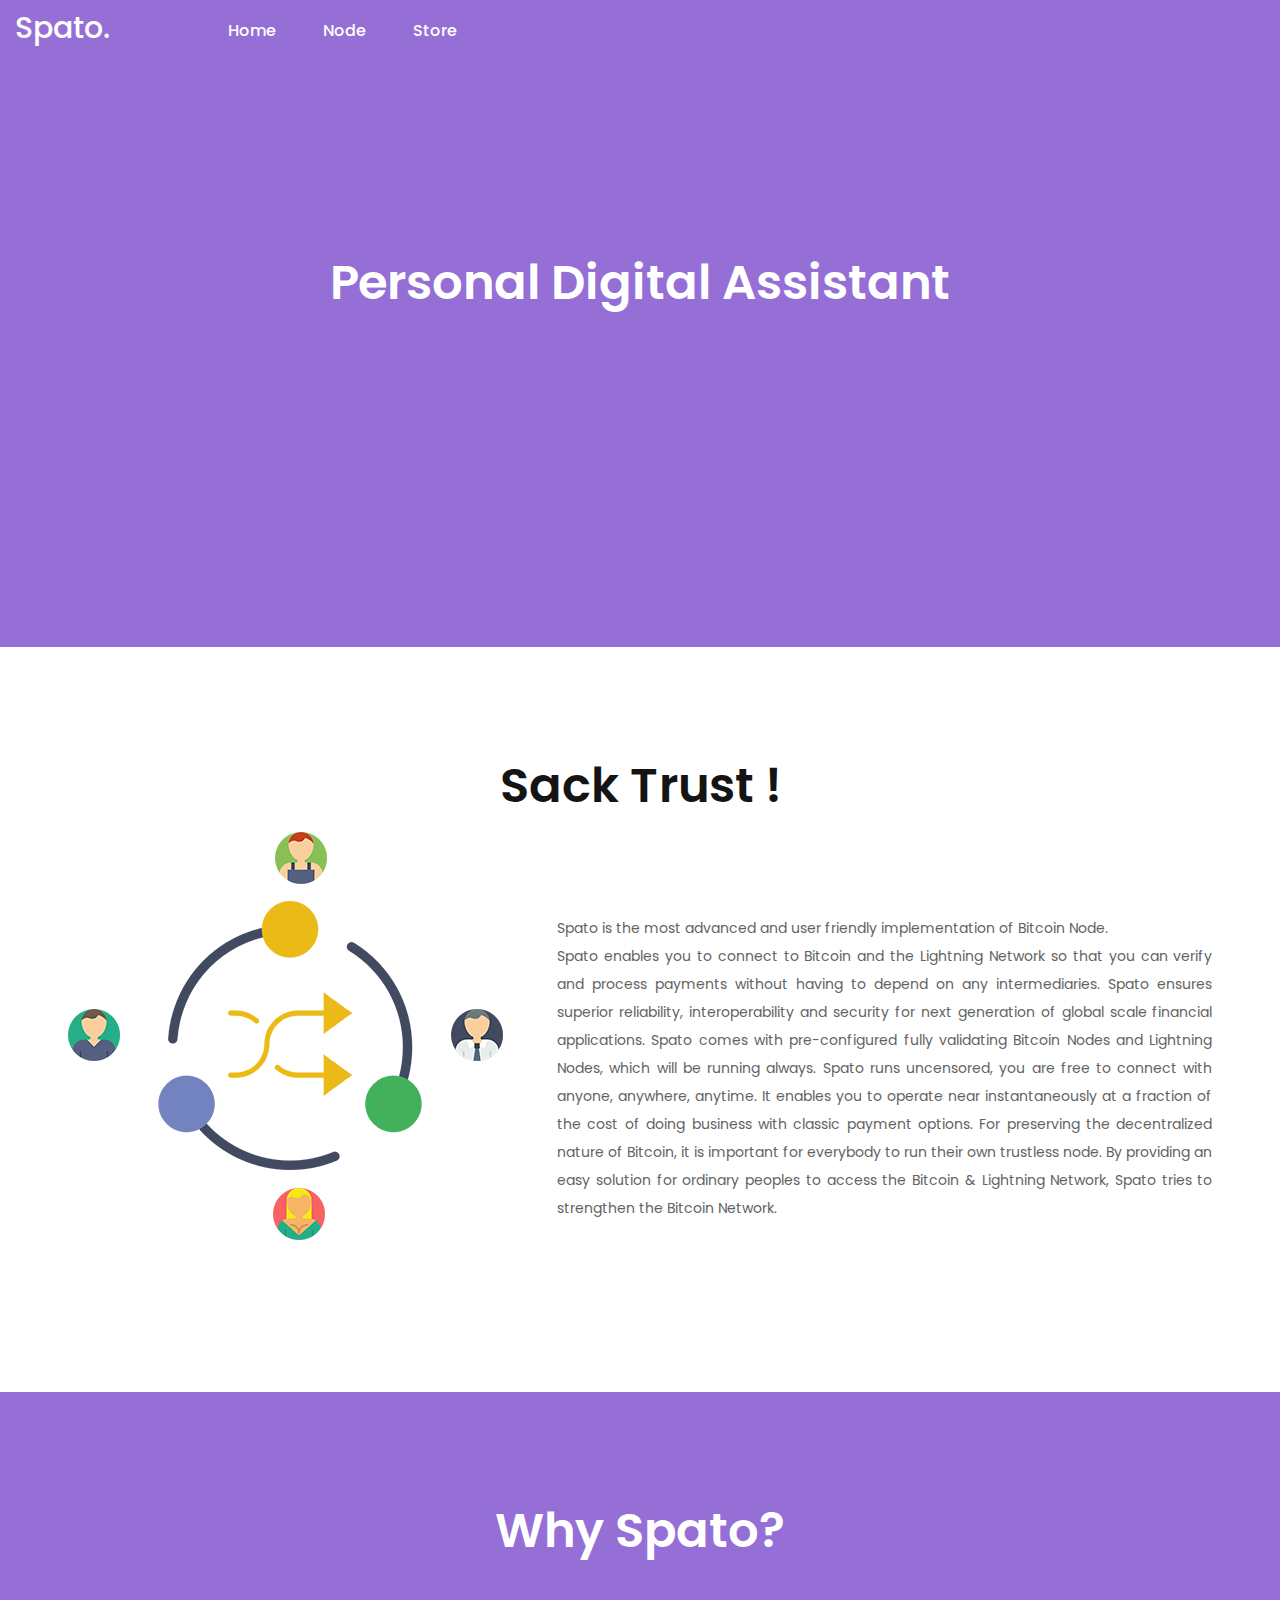
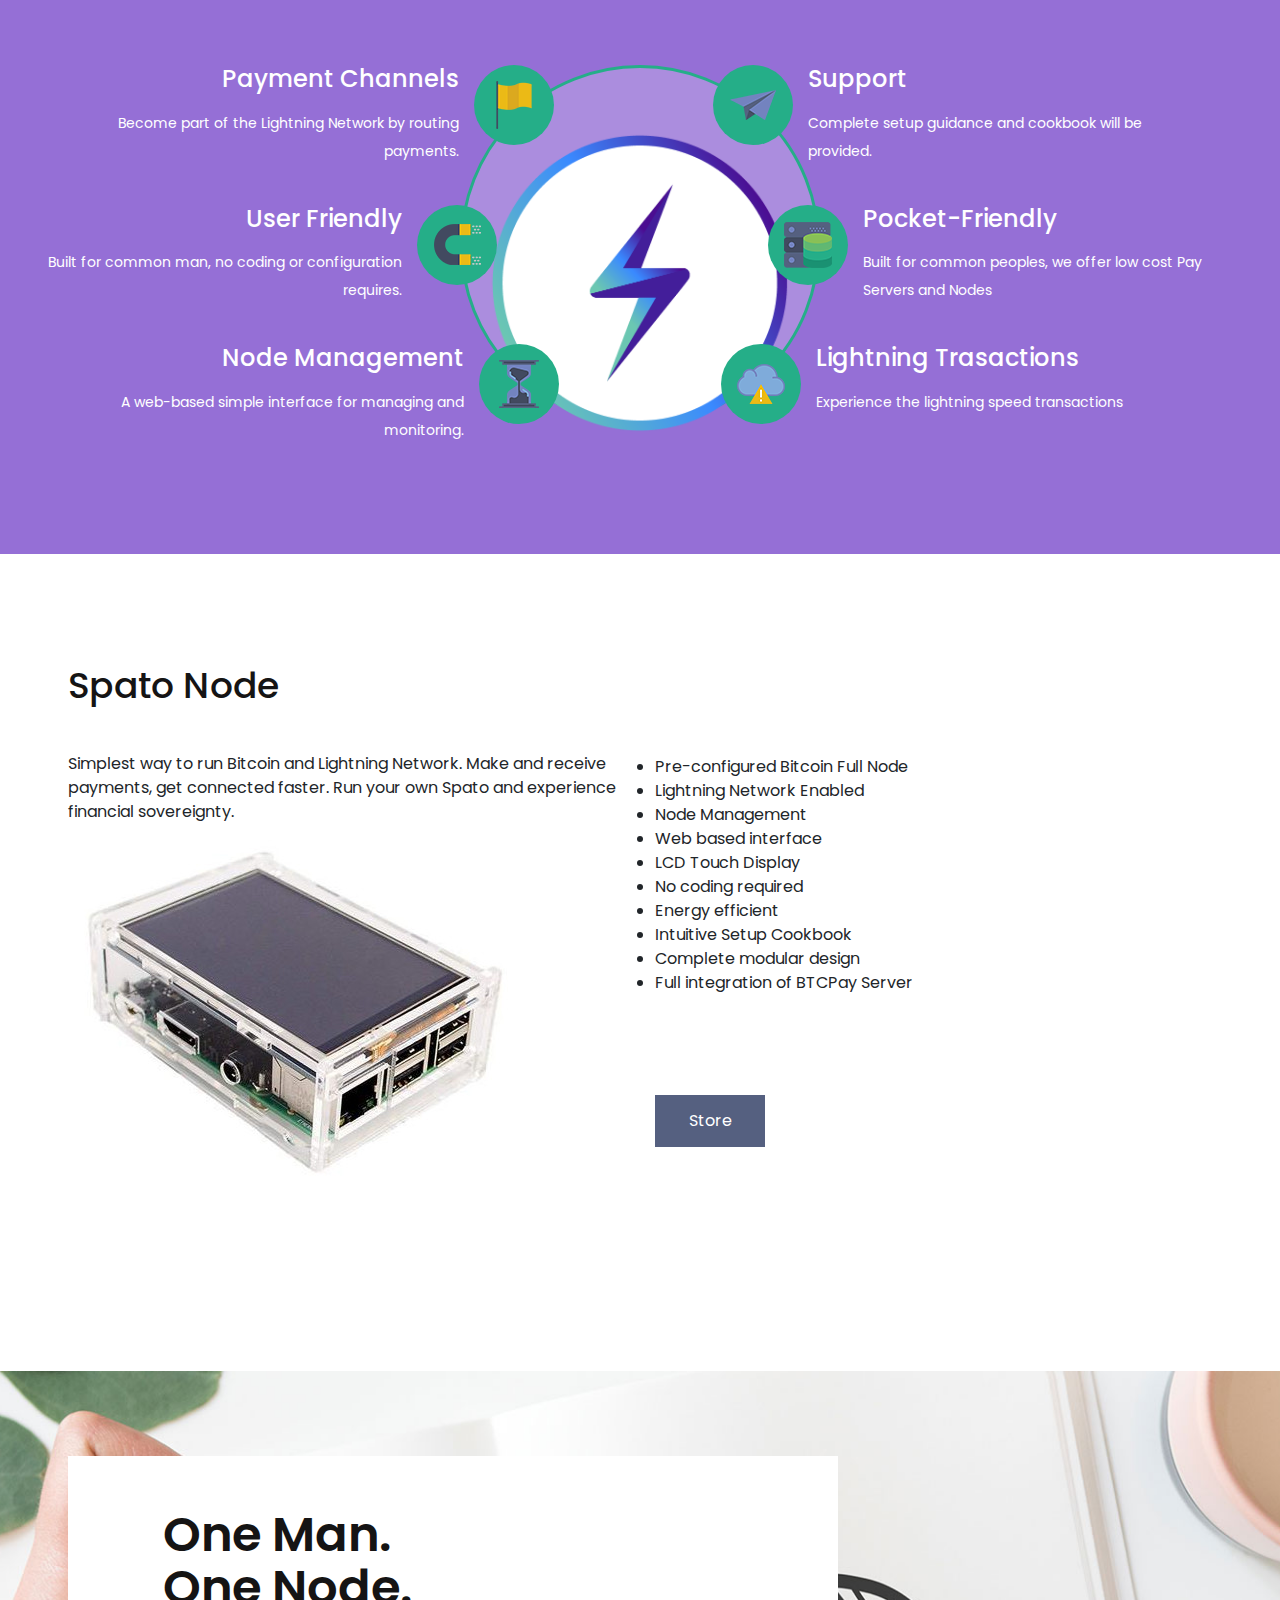
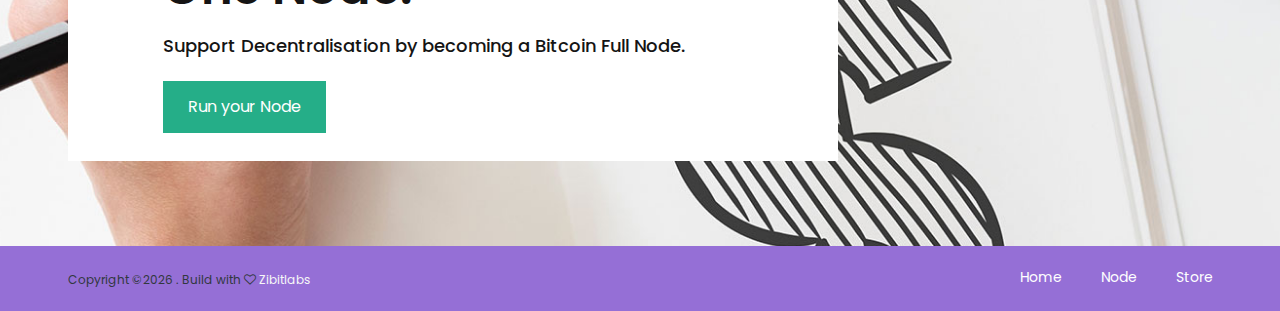
<file: index.html>
<!DOCTYPE html>
<html lang="zxx">
<head>
	<title>Spato</title>
	<meta charset="UTF-8">
	<meta name="description" content="Spato Bitcoin Node">
	<meta name="keywords" content="bitcoi, full node, lightning network">
	<meta name="viewport" content="width=device-width, initial-scale=1.0">
	<!-- Favicon -->
	<link href="img/favicon.ico" rel="shortcut icon"/>

	<!-- Google Font -->
	<link href="https://fonts.googleapis.com/css?family=Poppins:400,400i,500,500i,600,600i,700,700i" rel="stylesheet">

	<!-- Stylesheets -->
	<link rel="stylesheet" href="css/bootstrap.min.css"/>
	<link rel="stylesheet" href="css/font-awesome.min.css"/>
	<link rel="stylesheet" href="css/magnific-popup.css"/>
	<link rel="stylesheet" href="css/owl.carousel.min.css"/>
	<link rel="stylesheet" href="css/style.css"/>
	<link rel="stylesheet" href="css/animate.css"/>


	<!--[if lt IE 9]>
	  <script src="https://oss.maxcdn.com/html5shiv/3.7.2/html5shiv.min.js"></script>
	  <script src="https://oss.maxcdn.com/respond/1.4.2/respond.min.js"></script>
	<![endif]-->

</head>
<body>


	<header class="header-section">
		<div class="container">
			<a href="index.html" class="site-logo"><h3>Spato.</h3>

			</a>
			<!-- Switch button -->
			<div class="nav-switch">
				<div class="ns-bar"></div>
			</div>
			<div class="header-right">
				<ul class="main-menu">
					<li><a href="index.html">Home</a></li>
					<li><a href="node.html">Node</a></li>
					<li><a href="store.html">Store</a></li>

				</ul>

			</div>
		</div>
	</header>

	<section class="Services-section spad set-bg" data-setbg="img/bg.jpg">
		<div class="container"><br><br><br><br><br><br>
			<div class="section-title text-white">

				<h2> Personal Digital Assistant</h2>

				<br><br><br><br><br>


					<div class="clearfix"></div>
			</div>
		</div>
	</section>


	<section class="about-section spad">
		<div class="container">
			<div class="section-title">

				<h2>Sack Trust ! </h2>
			</div>
			<div class="row">
				<div class="col-lg-5 about-img">
					<img src="img/about.png" alt="">
				</div>
				<div class="col-lg-7 about-text">

					<p align="justify">Spato is the most advanced and user friendly implementation of Bitcoin Node.<br>Spato enables you to connect to Bitcoin and the Lightning Network so that you can verify and process payments without having to depend on any intermediaries.
						Spato ensures superior reliability, interoperability and security for next generation of global
						scale financial applications. Spato comes with  pre-configured fully validating Bitcoin  Nodes and Lightning Nodes, which will
					be running always. Spato runs uncensored, you are free to connect with anyone, anywhere, anytime. It
					enables you to operate near instantaneously at a fraction of the cost of doing business with classic
					payment options. For preserving the decentralized nature of Bitcoin, it is important for everybody to run
					their own trustless  node. By providing an easy solution for ordinary peoples to access the Bitcoin & Lightning
					Network, Spato tries to strengthen the Bitcoin Network.</p>
				</ul>
				</div>
			</div>
		</div>
	</section>
	<section class="Services-section spad set-bg" data-setbg="img/bg.jpg">
		<div class="container">
			<div class="section-title text-white">

				<h2>Why Spato?</h2>
			</div>
			<div class="row services-circle">
				<div class="col-lg-5 col-md-6">
					<ul class="service-list service-list-left text-white">
						<li>
							<div class="sl-icon">
								<img src="img/service-icons/1.png" alt="">
							</div>
							<div class="sl-content">
								<h4>Payment Channels</h4>
								<p>Become part of the Lightning Network by routing payments. </p>
							</div>
						</li>
						<li>
							<div class="sl-icon">
								<img src="img/service-icons/2.png" alt="">
							</div>
							<div class="sl-content">
								<h4>User Friendly</h4>
								<p>Built for common man, no coding or configuration requires. </p>
							</div>
						</li>
						<li>
							<div class="sl-icon">
								<img src="img/service-icons/3.png" alt="">
							</div>
							<div class="sl-content">
								<h4>Node Management</h4>
								<p>A web-based simple interface for managing and monitoring.</p>
							</div>
						</li>
					</ul>
				</div>
				<div class="col-lg-5 offset-lg-2 col-md-6">
					<ul class="service-list service-list-right text-white">
						<li>
							<div class="sl-icon">
								<img src="img/service-icons/4.png" alt="">
							</div>
							<div class="sl-content">
								<h4>Support</h4>
								<p>Complete setup guidance and cookbook will be provided. </p></div>
						</li>
						<li>
							<div class="sl-icon">
								<img src="img/service-icons/5.png" alt="">
							</div>
							<div class="sl-content">
								<h4>Pocket-Friendly</h4>
								<p>Built for common peoples, we offer low cost Pay Servers and Nodes </p>
							</div>
						</li>
						<li>
							<div class="sl-icon">
								<img src="img/service-icons/6.png" alt="">
							</div>
							<div class="sl-content">
								<h4>Lightning Trasactions</h4>
								<p>Experience the lightning speed transactions</p>
							</div>
						</li>
					</ul>
				</div>
				<div class="service-main-circle">
					<img src="img/lightning.png"height="300" width="300" alt="">
				</div>
			</div>
		</div>
	</section>
    <section class="contact-section spad">
        <div class="container">
            <div class="row">
                <div class="col-lg-6 contact-text">
                    <h2 class="contact-title">Spato Node</h2>
                    <a>Simplest way to run Bitcoin and Lightning Network.
                    Make and receive payments, get connected  faster.
                    Run your own Spato and experience financial sovereignty. </a>
                    <img src="img/new.jpg"> <br><br><br>

                </div>

                <div class="col-lg-6">



                    <div class="element">
                        <h3 class="el-title">Accordions & Tabs</h3>
                        <div class="row">
                            <div class="col-lg-6 mb-5 mb-lg-0">

                                <ul><a><li> Pre-configured Bitcoin Full Node</li></a>

                                    <a><li> Lightning Network Enabled</li></a>
                                    <a><li> Node Management</li></a>
                                    <a><li> Web based interface</li></a>
                                    <a><li> LCD Touch Display</li></a>
                                        <a><li>No coding  required</li></a>
                                    <a><li> Energy efficient</li></a>
                                    <a><li> Intuitive Setup Cookbook</li></a>
                                        <a><li>Complete modular design</li></a>
                                    <a><li>Full integration of BTCPay Server</li></a>
                                                </ul>
                                            </div>

                                        </div>
                                    </div><a href="buy.html" class="site-btn sb-c1 mr-4 ">Store</a>
                                </div>

                            </div>
                        </div>
                        <br>

                    </div>
	</section>

	<!-- Feature section end -->


	<!-- Services section -->

	<!-- Services section end -->


	<section class="banner-section set-bg" data-setbg="img/banner-bg.jpg">
		<div class="container">
			<div class="banner-card">
				<h2>One Man.<br> One Node.</h2>
				<h5>Support Decentralisation by becoming a Bitcoin Full Node. </h5>
				<br>
				<a href="buy.html" class="site-btn sb-c3">Run your Node</a>
			</div>
		</div>
	</section>
	<!-- About section -->

	<!-- About section end -->


	<!-- Milestones section -->

	<!-- Milestones section end -->



	<!-- Banner section -->

	<!-- Banner section end -->


	<!-- Footer top section -->

	<!-- Footer top section end -->



	<!-- Footer section -->
	<footer class="footer-section">
		<div class="container">
			<div class="footer-nav">
				<ul>
					<li class="active"><a href="index.html">Home</a></li>
					<li><a href="node.html">Node</a></li>
					<li><a href="store.html">Store</a></li>
				</ul>
			</div>
			<div class="copyright">
				<p><!-- Link back to Colorlib can't be removed. Template is licensed under CC BY 3.0. -->
Copyright &copy;<script>document.write(new Date().getFullYear());</script> . Build with  <i class="fa fa-heart-o" aria-hidden="true"></i>  <a href="" target="_blank">Zibitlabs</a>
<!-- Link back to Colorlib can't be removed. Template is licensed under CC BY 3.0. -->
</p>
			</div>
		</div>
	</footer>
	<!-- Footer section end -->


	<!--====== Javascripts & Jquery ======-->
	<script src="js/jquery-3.2.1.min.js"></script>
	<script src="js/bootstrap.min.js"></script>
	<script src="js/owl.carousel.min.js"></script>
	<script src="js/jquery.magnific-popup.min.js"></script>
	<script src="js/circle-progress.min.js"></script>
	<script src="js/main.js"></script>

	</body>
</html>
</file>
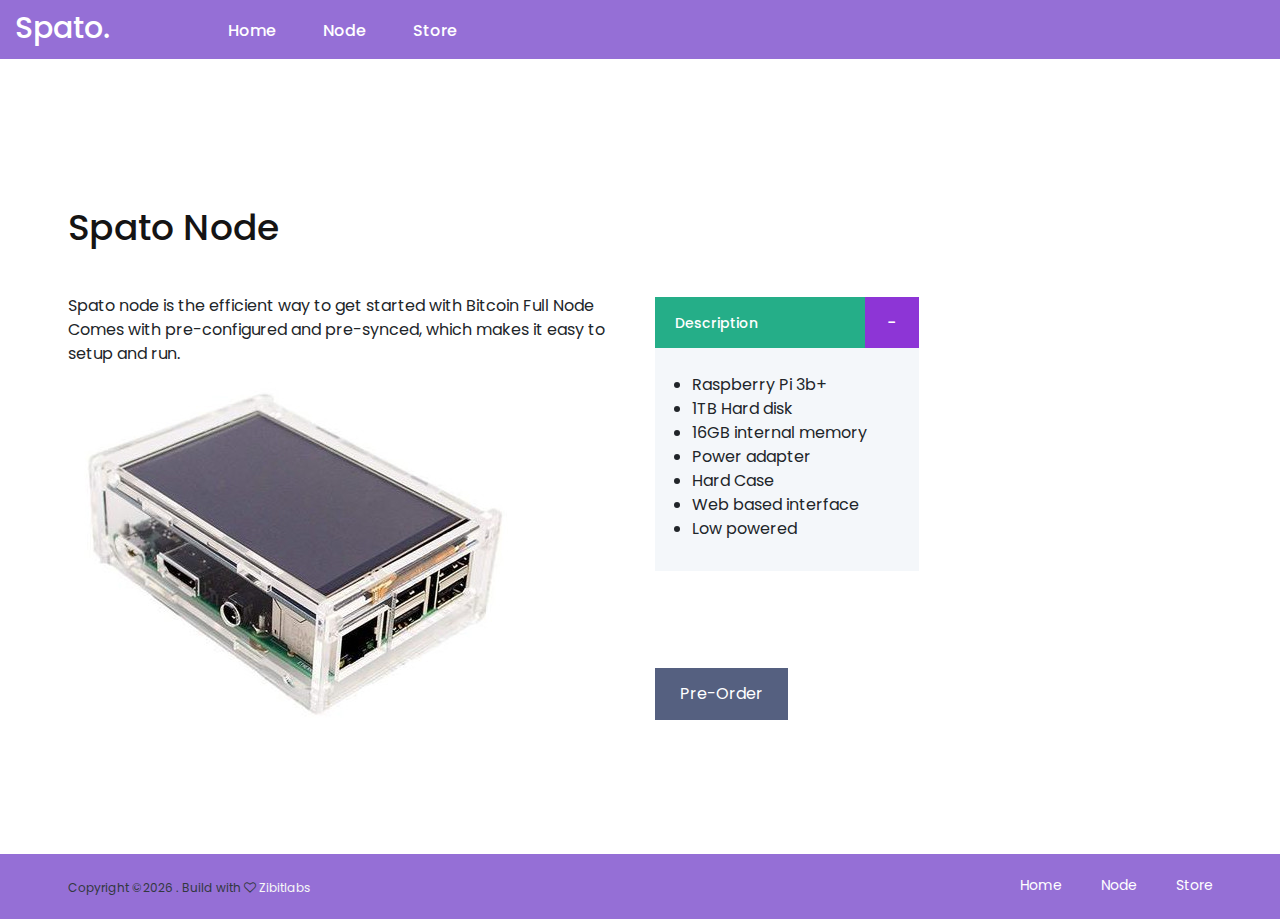
<file: buy.html>
<!DOCTYPE html>
<html lang="zxx">
<head>
	<title>Spato</title>
	<meta charset="UTF-8">
	<meta name="description" content="Spato Bitcoin Node">
	<meta name="keywords" content="bitcoi, full node, lightning network">
	<meta name="viewport" content="width=device-width, initial-scale=1.0">

	<!-- Favicon -->
	<link href="img/favicon.ico" rel="shortcut icon"/>

	<!-- Google Font -->
	<link href="https://fonts.googleapis.com/css?family=Poppins:400,400i,500,500i,600,600i,700,700i" rel="stylesheet">

	<!-- Stylesheets -->
	<link rel="stylesheet" href="css/bootstrap.min.css"/>
	<link rel="stylesheet" href="css/font-awesome.min.css"/>
	<link rel="stylesheet" href="css/magnific-popup.css"/>
	<link rel="stylesheet" href="css/owl.carousel.min.css"/>
	<link rel="stylesheet" href="css/style.css"/>
	<link rel="stylesheet" href="css/animate.css"/>


	<!--[if lt IE 9]>
	<script src="https://oss.maxcdn.com/html5shiv/3.7.2/html5shiv.min.js"></script>
	<script src="https://oss.maxcdn.com/respond/1.4.2/respond.min.js"></script>
	<![endif]-->

</head>
<body>
<!-- Page Preloder -->


<!-- Header section -->
<header class="header-section">
	<div class="container">
		<a href="index.html" class="site-logo"><h3>Spato.</h3>

		</a>
		<!-- Switch button -->
		<div class="nav-switch">
			<div class="ns-bar"></div>
		</div>
		<div class="header-right">
			<ul class="main-menu">
				<li><a href="index.html">Home</a></li>
				<li><a href="node.html">Node</a></li>
				<li><a href="store.html">Store</a></li>

			</ul>

		</div>
	</div>
</header>
<br><br><br><br>
<section class="contact-section spad">
	<div class="container">
		<div class="row">
			<div class="col-lg-6 contact-text">
				<h2 class="contact-title">Spato Node</h2>
				<a>Spato node is the efficient way to get started with Bitcoin Full Node</a>
				<br><a>Comes with pre-configured and pre-synced, which makes it easy to setup and run. </a>
					<img src="img/new.jpg">

			</div>
			<div class="col-lg-6">



						<div class="element">
							<h3 class="el-title">Accordions & Tabs</h3>
							<div class="row">
								<div class="col-lg-6 mb-5 mb-lg-0">
									<div id="accordion" class="accordion-area">
										<div class="panel">
											<div class="panel-header" id="headingOne">
												<button class="panel-link active" data-toggle="collapse" data-target="#collapse1" aria-expanded="true" aria-controls="collapse1">Description</button>
											</div>
											<div id="collapse1" class="collapse show" aria-labelledby="headingOne" data-parent="#accordion">
												<div class="panel-body">
													<ul><p><li>Raspberry Pi 3b+ </li>
														<li>1TB Hard disk</li>
														<li>16GB internal memory</li>
														<li>Power adapter </li>
														<li>Hard Case</li>
														<li>Web based interface</li>
														<li>Low powered </li></p>
													</ul>
												</div>
											</div>
										</div>

										<div class="element">
											<h3 class="el-title">Buttons</h3>
											<a href="" class="site-btn sb-c1 mr-4 mb-4">Pre-Order</a>
									</div>
								</div>

							</div>
						</div>

			</div>
</section>

<footer class="footer-section">
	<div class="container">
		<div class="footer-nav">
			<ul>
				<li><a href="index.html">Home</a></li>
				<li><a href="node.html">Node</a></li>
				<li><a href="store.html">Store</a></li>
			</ul>
		</div>
		<div class="copyright">
			<p>Copyright &copy;<script>document.write(new Date().getFullYear());</script> . Build with  <i class="fa fa-heart-o" aria-hidden="true"></i>  <a href="" target="_blank">Zibitlabs</a>

			</p>
		</div>
	</div>
</footer>
<!-- Footer section end -->


<!--====== Javascripts & Jquery ======-->
<script src="js/jquery-3.2.1.min.js"></script>
<script src="js/bootstrap.min.js"></script>
<script src="js/owl.carousel.min.js"></script>
<script src="js/jquery.magnific-popup.min.js"></script>
<script src="js/circle-progress.min.js"></script>
<script src="js/main.js"></script>

</body>
</html>
</file>
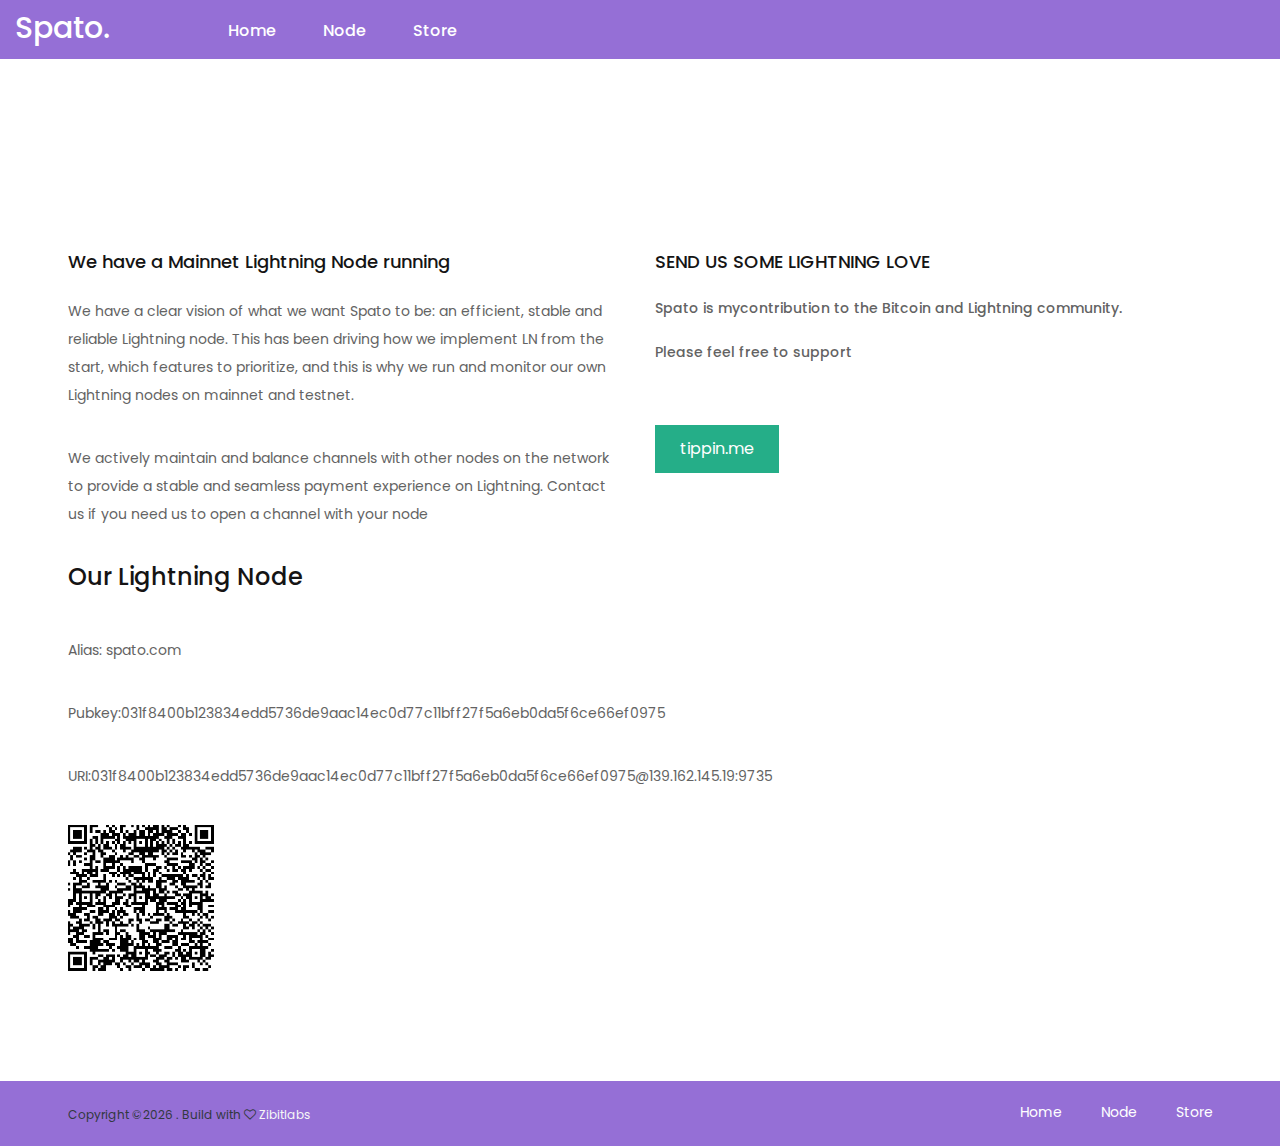
<file: node.html>
<!DOCTYPE html>
<html lang="zxx">
<head>
	<title>Spato</title>
	<meta charset="UTF-8">
	<meta name="description" content="Spato Bitcoin Node">
	<meta name="keywords" content="bitcoi, full node, lightning network">
	<meta name="viewport" content="width=device-width, initial-scale=1.0">
	<!-- Favicon -->
	<link href="img/favicon.ico" rel="shortcut icon"/>

	<!-- Google Font -->
	<link href="https://fonts.googleapis.com/css?family=Poppins:400,400i,500,500i,600,600i,700,700i" rel="stylesheet">

	<!-- Stylesheets -->
	<link rel="stylesheet" href="css/bootstrap.min.css"/>
	<link rel="stylesheet" href="css/font-awesome.min.css"/>
	<link rel="stylesheet" href="css/magnific-popup.css"/>
	<link rel="stylesheet" href="css/owl.carousel.min.css"/>
	<link rel="stylesheet" href="css/style.css"/>
	<link rel="stylesheet" href="css/animate.css"/>


	<!--[if lt IE 9]>
	  <script src="https://oss.maxcdn.com/html5shiv/3.7.2/html5shiv.min.js"></script>
	  <script src="https://oss.maxcdn.com/respond/1.4.2/respond.min.js"></script>
	<![endif]-->

</head>
<body>
	<!-- Page Preloder -->


	<!-- Header section -->
	<header class="header-section">
		<div class="container">
			<a href="index.html" class="site-logo"><h3>Spato.</h3>

			</a>
			<!-- Switch button -->
			<div class="nav-switch">
				<div class="ns-bar"></div>
			</div>
			<div class="header-right">
				<ul class="main-menu">
					<li><a href="index.html">Home</a></li>
					<li><a href="node.html">Node</a></li>
					<li><a href="store.html">Store</a></li>

				</ul>

			</div>
		</div>
	</header>
	<br><br><br><br>
	<section class="contact-section spad">
		<div class="container">
			<div class="row">
				<div class="col-lg-6 contact-text">
					<h4 class="contact-title"></h4>
					<h5>We have a Mainnet Lightning Node running </h5><br>
						<p> We have a clear vision of what we want Spato to be: an efficient, stable and reliable Lightning node.
							This has been driving how we implement LN from the start, which features to prioritize, and this is
							why we run and monitor our own Lightning nodes on mainnet and testnet.</p>

					<p>We actively maintain and balance channels with other nodes on the network to provide a stable and seamless payment experience on Lightning.

					Contact us if you need us to open a channel with your node</p>
					<h4 class="contact-title">Our Lightning Node</h4>
					<p>Alias: spato.com
					<p>Pubkey:031f8400b123834edd5736de9aac14ec0d77c11bff27f5a6eb0da5f6ce66ef0975
					<p>URI:031f8400b123834edd5736de9aac14ec0d77c11bff27f5a6eb0da5f6ce66ef0975@139.162.145.19:9735</p>
					<img src="img/asd.png" height="146" width="146">

				</div>
				<div class="col-lg-6">
					<h4 class="contact-title">
<h5>SEND US SOME LIGHTNING LOVE<h5><br>
	<p>Spato is mycontribution to the Bitcoin and Lightning community.</p>
	<p> Please feel free to support</p>
	<br><br><a href="#" class="site-btn sb-c3">tippin.me</a>



		</div>
	</section>

	<footer class="footer-section">
		<div class="container">
			<div class="footer-nav">
				<ul>
					<li class="active"><a href="index.html">Home</a></li>
					<li><a href="node.html">Node</a></li>
					<li><a href="store.html">Store</a></li>
				</ul>
			</div>
			<div class="copyright">
				<p>
					Copyright &copy;<script>document.write(new Date().getFullYear());</script> . Build with  <i class="fa fa-heart-o" aria-hidden="true"></i>  <a href="" target="_blank">Zibitlabs</a>

</p>
			</div>
		</div>
	</footer>
	<!-- Footer section end -->


	<!--====== Javascripts & Jquery ======-->
	<script src="js/jquery-3.2.1.min.js"></script>
	<script src="js/bootstrap.min.js"></script>
	<script src="js/owl.carousel.min.js"></script>
	<script src="js/jquery.magnific-popup.min.js"></script>
	<script src="js/circle-progress.min.js"></script>
	<script src="js/main.js"></script>

	</body>
</html>
</file>
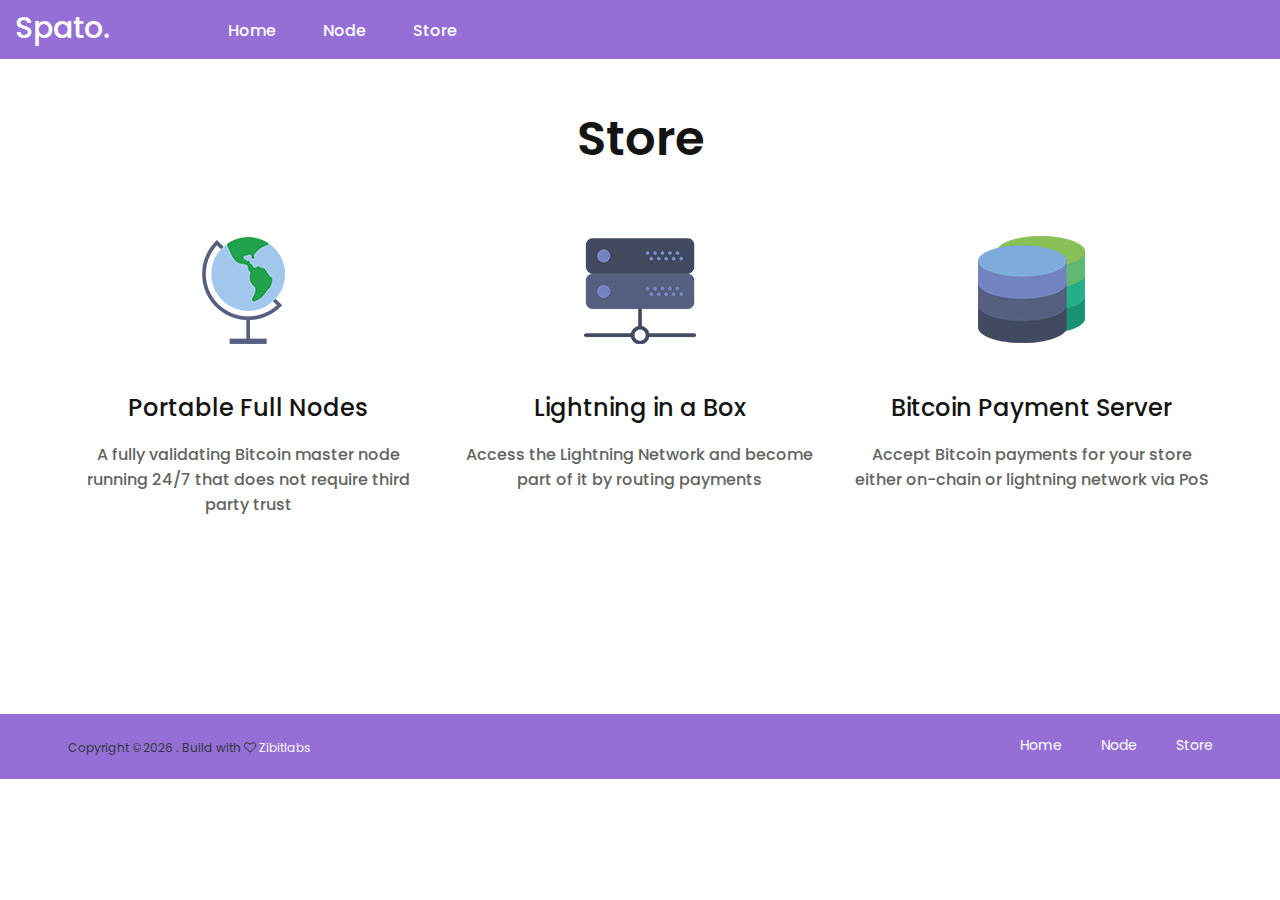
<file: store.html>
<!DOCTYPE html>
<html lang="zxx">
<head>
	<title>Spato</title>
	<meta charset="UTF-8">
	<meta name="description" content="Spato Bitcoin Node">
	<meta name="keywords" content="bitcoi, full node, lightning network">
	<meta name="viewport" content="width=device-width, initial-scale=1.0">

	<!-- Favicon -->
	<link href="img/favicon.ico" rel="shortcut icon"/>

	<!-- Google Font -->
	<link href="https://fonts.googleapis.com/css?family=Poppins:400,400i,500,500i,600,600i,700,700i" rel="stylesheet">

	<!-- Stylesheets -->
	<link rel="stylesheet" href="css/bootstrap.min.css"/>
	<link rel="stylesheet" href="css/font-awesome.min.css"/>
	<link rel="stylesheet" href="css/magnific-popup.css"/>
	<link rel="stylesheet" href="css/owl.carousel.min.css"/>
	<link rel="stylesheet" href="css/style.css"/>
	<link rel="stylesheet" href="css/animate.css"/>


	<!--[if lt IE 9]>
	  <script src="https://oss.maxcdn.com/html5shiv/3.7.2/html5shiv.min.js"></script>
	  <script src="https://oss.maxcdn.com/respond/1.4.2/respond.min.js"></script>
	<![endif]-->

</head>
<body>

	<!-- Header section -->
	<header class="header-section">
		<div class="container">
			<a href="index.html" class="site-logo"><h3>Spato.</h3>

			</a>
			<!-- Switch button -->
			<div class="nav-switch">
				<div class="ns-bar"></div>
			</div>
			<div class="header-right">
				<ul class="main-menu">
					<li><a href="index.html">Home</a></li>
					<li><a href="node.html">Node</a></li>
					<li><a href="store.html">Store</a></li>

				</ul>

			</div>
		</div>
	</header>



	<section class="feature-section spad">
		<div class="container">
			<div class="section-title">
				<h2>Store</h2><br><br>
			<div class="row">
				<div class="col-md-4 feature">
					<a href="buy.html">
					<img src="img/feature-icons/1.png" alt="#"></a>
					<a href="buy.html"><h4>Portable Full Nodes</h4>
						<p>A fully validating Bitcoin master node running 24/7 that does not require third party trust</p></a>
				</div>
				<div class="col-md-4 feature">
					<a href="buy.html">
						<img src="img/feature-icons/2.png" alt="#"></a>
					<a href="buy.html"><h4>Lightning in a Box</h4>
						<p>Access the Lightning Network and become part of it by routing payments</p></a>
				</div>
				<div class="col-md-4 feature">
					<a href="buy.html">	<img src="img/feature-icons/3.png" alt="#"></a>
					<a href="buy.html"><h4>Bitcoin Payment Server</h4>
						<p>Accept Bitcoin payments for your store either on-chain or lightning network via PoS </p></a>
				</div>
			</div>
		</div>
		</div>

	</section>


	<footer class="footer-section">
		<div class="container">
			<div class="footer-nav">
				<ul>
					<li ><a href="index.html">Home</a></li>
					<li><a href="node.html">Node</a></li>
					<li><a href="store.html">Store</a></li>
				</ul>
			</div>
			<div class="copyright">
				<p>
Copyright &copy;<script>document.write(new Date().getFullYear());</script> . Build with  <i class="fa fa-heart-o" aria-hidden="true"></i>  <a href="" target="_blank">Zibitlabs</a>

</p>
			</div>
		</div>
	</footer>
	<!-- Footer section end -->


	<!--====== Javascripts & Jquery ======-->
	<script src="js/jquery-3.2.1.min.js"></script>
	<script src="js/bootstrap.min.js"></script>
	<script src="js/owl.carousel.min.js"></script>
	<script src="js/jquery.magnific-popup.min.js"></script>
	<script src="js/circle-progress.min.js"></script>
	<script src="js/main.js"></script>

	</body>
</html>
</file>
<file: css/style.css>
/* =================================
------------------------------------
  Cloud 83 - Hosting Template
  Version: 1.0
 ------------------------------------
 ====================================*/

/*----------------------------------------*/
/* Template default CSS
/*----------------------------------------*/

html,
body {
	height: 100%;
	font-family: 'Poppins', sans-serif;
	-webkit-font-smoothing: antialiased;
	font-smoothing: antialiased;
}

h1,
h2,
h4,
h5,
h6 {
	margin: 0;
	color: #151414;
	font-weight: 500;
}
h3 {margin: 0;
	color: #FFFFFF;
	font-weight: 500;}
h1 {
	font-size: 70px;
}

h2 {
	font-size: 36px;
}

h3 {
	font-size: 30px;
}

h4 {
	font-size: 24px;
}

h5 {
	font-size: 18px;
}

h6 {
	font-size: 16px;
}

p {
	font-size: 14px;
	color: #636363;
	line-height: 2;
}

img {
	max-width: 100%;
}

input:focus,
select:focus,
button:focus,
textarea:focus {
	outline: none;
}

a:hover,
a:focus {
	text-decoration: none;
	outline: none;
}

ul,
ol {
	padding: 0;
	margin: 0;
}

/*---------------------
  Helper CSS
-----------------------*/

.section-title {
	margin-bottom: 87px;
	text-align: center;
	position: relative;
}

.section-title h2 {
	font-size: 48px;
	font-weight: 600;
	padding-bottom: 18px;
}

.section-title p {
	font-size: 16px;
	font-weight: 500;
	margin-bottom: 0;
	line-height: normal;
}

.section-title:after {
	position: absolute;
	content: "";
	width: 110px;
	height: 3px;
	left: 50%;
	bottom: 0;
	margin-left: -55px;

}

.set-bg {
	background-repeat: no-repeat;
	background-size: cover;
	background-position: top center;
}

.spad {
	padding-top: 110px;
	padding-bottom: 110px;
}

.text-white h1,
.text-white h2,
.text-white h3,
.text-white h4,
.text-white h5,
.text-white h6,
.text-white p,
.text-white span,
.text-white li,
.text-white a {
	color: #fff;
}

/*---------------------
  Commom elements
-----------------------*/

/* buttons */

.site-btn {
	display: inline-block;
	border: none;
	font-size: 16px;
	font-weight: 400;
	color: #fff;
	min-width: 110px;
	padding: 14px 25px;
	border-radius: 0px;
	background: #556080;
	cursor: pointer;
	text-align: center;
}

.site-btn span {
	font-size: 11px;
	margin-left: 2px;
}

.site-btn.sb-c1 {
	background: #556080;
}

.site-btn.sb-c2 {
	background: #7fabda;
}

.site-btn.sb-c3 {
	background: #25ae88;
}

.site-btn:hover {
	color: #fff;
}

/* Preloder */

#preloder {
	position: fixed;
	width: 100%;
	height: 100%;
	top: 0;
	left: 0;
	z-index: 999999;
	background: #000;
}

.loader {
	width: 40px;
	height: 40px;
	position: absolute;
	top: 50%;
	left: 50%;
	margin-top: -13px;
	margin-left: -13px;
	border-radius: 60px;
	animation: loader 0.8s linear infinite;
	-webkit-animation: loader 0.8s linear infinite;
}

@keyframes loader {
	0% {
		-webkit-transform: rotate(0deg);
		transform: rotate(0deg);
		border: 4px solid #f44336;
		border-left-color: transparent;
	}
	50% {
		-webkit-transform: rotate(180deg);
		transform: rotate(180deg);
		border: 4px solid #673ab7;
		border-left-color: transparent;
	}
	100% {
		-webkit-transform: rotate(360deg);
		transform: rotate(360deg);
		border: 4px solid #f44336;
		border-left-color: transparent;
	}
}

@-webkit-keyframes loader {
	0% {
		-webkit-transform: rotate(0deg);
		border: 4px solid #f44336;
		border-left-color: transparent;
	}
	50% {
		-webkit-transform: rotate(180deg);
		border: 4px solid #673ab7;
		border-left-color: transparent;
	}
	100% {
		-webkit-transform: rotate(360deg);
		border: 4px solid #f44336;
		border-left-color: transparent;
	}
}

.elements-section {
	padding-top: 50px;
}

.el-title {
	margin-bottom: 55px;
}

.element {
	margin-bottom: 100px;
}

.element:last-child {
	margin-bottom: 0;
}

/* Accordion */

.accordion-area .panel {
	margin-bottom: 6px;
}

.accordion-area .panel-link:after {
	content: "+";
	position: absolute;
	font-size: 16px;
	right: 0;
	top: 0;
	line-height: 16px;
	width: 54px;
	height: 100%;
	text-align: center;
	background: #8d35d6;
	color: #fff;
	display: flex;
	align-items: center;
	justify-content: center;
}

.accordion-area .panel-header .panel-link.collapsed:after {
	content: "+";
}

.accordion-area .panel-link.active:after {
	content: "-";
}

.accordion-area .panel-link {
	text-align: left;
	position: relative;
	width: 100%;
	padding: 17px 65px 17px 20px;
	padding-left: 20px;
	font-size: 14px;
	font-weight: 500;
	background: #25ae88;
	color: #fff;
	line-height: 1;
	cursor: pointer;
	border: none;
	min-height: 51px;
}

.accordion-area .panel-body {
	padding: 25px 37px 30px;
	background: #f4f7fa;
}

.accordion-area .panel-body p {
	margin-bottom: 0;
}

/* tab */

.tab-element .nav-tabs {
	border-bottom: none;
}

.tab-element .nav-tabs .nav-link {
	border-radius: 0;
	font-size: 16px;
	color: #fff;
	font-weight: 500;
	border: none;
	padding: 13px 22px;
	margin-right: 3px;
	background: #556080;
	-webkit-transition: all 0.3s;
	-o-transition: all 0.3s;
	transition: all 0.3s;
}

.tab-element .nav-tabs .nav-item:last-child .nav-link {
	margin-right: 0;
}

.tab-element .nav-tabs .nav-link.active {
	background: #25ae88;
}

.tab-element .tab-pane {
	padding: 25px 37px 30px;
	background: #f4f7fa;
}

.tab-element .tab-pane p {
	margin-bottom: 0;
}

/* Circle progress */

.circle-progress {
	text-align: center;
	display: block;
	position: relative;
	margin-bottom: 30px;
}

.circle-progress canvas {
	-webkit-transform: rotate(90deg);
	-ms-transform: rotate(90deg);
	transform: rotate(90deg);
}

.circle-progress .progress-info {
	position: absolute;
	width: 100%;
	top: 50%;
	margin-top: -39px;
}

.circle-progress .progress-info h2 {
	font-size: 48px;
	font-weight: 400;
}

.circle-progress .progress-info p {
	margin-bottom: 0;
	line-height: normal;
}

.cp-item {
	text-align: center;
}

.cp-item h4 {
	font-size: 14px;
	color: #7e7e7e;
}

/*------------------
  Header section
---------------------*/

.header-section {
	background:#956fd6;
	padding: 10px 0px;
	border-bottom: 2px solid #956fd6;
	position: absolute;
	width: 100%;
	left: 0;
	top: 0;
	z-index: 99;
}

.site-logo {
	display: inline-block;
	float: left;
}

.nav-switch {
	display: none;
}

.header-right {
	position: relative;
}

.main-menu {
	list-style: none;
	display: inline-block;
	margin-left: 940px;
	padding-top: 5px;
}

.main-menu li {
	display: inline;
}

.main-menu li a {
	display: inline-block;
	font-size: 16px;
	color: #fff;
	position: relative;
	padding: 4px 14px;
	margin-left: 15px;
	font-weight: 500;
}

.main-menu li.active a {
	background: #8d35d6;
}

.header-btns {
	position: absolute;
	display: flex;
	left: 100%;
	width: 390px;
	top: -6px;
	margin-left: -181px;
}

.header-btns .site-btn {
	margin-right: 11px;
}

.header-btns .site-btn:last-child {
	margin-right: 0;
}

/*------------------
  Hero section
---------------------*/

.hero-slider .owl-dots,
.testimonials-slider .owl-dots {
	display: -webkit-box;
	display: -ms-flexbox;
	display: flex;
	z-index: 5;
	justify-content: center;
	position: absolute;
	bottom: 0;
	left: 0;
	width: 100%;
}

.hero-slider .owl-dots .owl-dot,
.testimonials-slider .owl-dots .owl-dot {
	display: -webkit-inline-box;
	display: -ms-inline-flexbox;
	display: inline-flex;
	height: 33px;
	min-width: 33px;
	-webkit-box-align: center;
	-ms-flex-align: center;
	align-items: center;
	-webkit-box-pack: center;
	-ms-flex-pack: center;
	justify-content: center;
	font-size: 14px;
	color: #fff;
	margin: 0 2px;
	margin-bottom: 31px;
}

.hero-slider .owl-dots .owl-dot.active,
.testimonials-slider .owl-dots .owl-dot.active {
	background: #25ae88;
}

.hs-item {
	height: 948px;
	display: flex;
	align-items: center;
	justify-content: center;
	text-align: center;
	padding-top: 150px;
}

.hs-item h2 {
	font-size: 72px;
	color: #fff;
	margin-bottom: 20px;
	top: 100px;
	opacity: 0;
	position: relative;
}

.hs-item p {
	display: inline-block;
	background: #25ae88;
	color: #060606;
	padding: 0 15px;
	margin-bottom: 3px;
	line-height: 1.8;
	top: 60px;
	opacity: 0;
	position: relative;
}

.hs-item .site-btn {
	margin-top: 65px;
	min-width: 146px;
	top: 40px;
	opacity: 0;
	position: relative;
}

.owl-item.active .hs-item h2,
.owl-item.active .hs-item p,
.owl-item.active .hs-item .site-btn {
	top: 0;
	opacity: 1;
}

.owl-item.active .hs-item h2 {
	-webkit-transition: all 0.5s ease 0.6s;
	transition: all 0.5s ease 0.6s;
}

.owl-item.active .hs-item p {
	-webkit-transition: all 0.5s ease 0.8s;
	transition: all 0.5s ease 0.8s;
}

.owl-item.active .hs-item .site-btn {
	-webkit-transition: all 0.5s ease 1s;
	transition: all 0.5s ease 1s;
}

/*---------------------
  About Section
-----------------------*/

.about-text h2 {
	font-weight: 600;
	margin-bottom: 35px;
}

/*---------------------
  Features Section
-----------------------*/

.feature {
	text-align: center;
}

.feature img {
	margin-bottom: 50px;
}

.feature h4 {
	margin-bottom: 20px;
}

.feature p {
	margin-bottom: 0;
}

/*---------------------
  Services Section
-----------------------*/

.services-circle {
	position: relative;
}

.service-list {
	list-style: none;
}

.service-list li {
	margin-bottom: 85px;
	position: relative;
	z-index: 2;
}

.service-list li:last-child {
	margin-bottom: 0;
}

.service-list .sl-icon {
	width: 87px;
	height: 87px;
	background: #25ae88;
	display: flex;
	align-items: center;
	justify-content: center;
	border-radius: 50%;
	float: left;
}

.service-list .sl-content {
	padding-left: 129px;
}

.service-list .sl-content h4 {
	margin-bottom: 15px;
}

.service-list .sl-content p {
	margin-bottom: 0;
}

.service-list.service-list-left .sl-icon {
	float: right;
	padding-left: 0;
}

.service-list.service-list-left .sl-content {
	text-align: right;
	padding-right: 129px;
	padding-left: 0;
}

.service-list.service-list-left li:nth-child(1) {
	right: 4px;
	width: 490px;
}

.service-list.service-list-left li:nth-child(2) {
	right: 80px;
}

.service-list.service-list-left li:nth-child(3) {
	right: 0;
}

.service-list.service-list-right li:nth-child(1) {
	left: -20px;
	width: 490px;
}

.service-list.service-list-right li:nth-child(2) {
	left: 80px;
}

.service-list.service-list-right li:nth-child(3) {
	left: 0;
}

.service-main-circle {
	position: absolute;
	width: 477px;
	height: 477px;
	border: 3px solid #25ae88;
	border-radius: 50%;
	left: 50%;
	margin-left: -238.5px;
	background: rgba(255, 255, 255, 0.21);
	text-align: center;
	padding-top: 120px;
}

/*---------------------
  About Section
-----------------------*/

.about-section .section-title {
	margin-bottom: 0;
}

.about-img img {
	position: relative;
	left: -43px;
	top: -15px;
}

.about-text {
	padding-top: 82px;
}

.about-text p {
	margin-bottom: 60px;
}

.about-list {
	list-style: none;
	padding-left: 90px;
}

.about-list li {
	position: relative;
	color: #151414;
	font-size: 14px;
	padding-left: 30px;
	margin-bottom: 23px;
}

.about-list li:after {
	position: absolute;
	content: "";
	width: 15px;
	height: 15px;
	left: 0;
	top: 3px;
	border-radius: 50%;
	background: #25ae88;
}

/*---------------------
  Milestones Section
-----------------------*/

.milestones-section {
	background: #556080;
	padding: 125px 0;
}

.milestone-icon {
	float: left;
	height: 100px;
	width: 80px;
	display: flex;
	align-items: center;
	margin-left: 40px;
}

.milestone-text {
	padding-top: 15px;
	padding-left: 130px;
}

.milestone-text h2 {
	font-size: 48px;
	font-weight: 400;
	line-height: 1.1;
}

.milestone-text p {
	margin-bottom: 0;
	line-height: normal;
}

/*---------------------
  Banner Section
-----------------------*/

.banner-section {
	padding: 85px 0;
}

.banner-card {
	background: #fff;
	max-width: 770px;
	padding: 53px 95px 28px;
	position: relative;
	left: -100px;
}

.banner-card h2 {
	font-size: 48px;
	font-weight: 600;
	margin-bottom: 20px;
	line-height: 1.1;
}

.banner-card h6 {
	font-weight: 600;
	color: #556080;
	margin-bottom: 39px;
}

/*---------------------
  Footer Section
-----------------------*/

.footer-top-section {
	background: #1f2430;
	padding-top: 127px;
	padding-bottom: 50px;
}

.footer-widget {
	margin-bottom: 35px;
}

.footer-widget p {
	color: #fff;
	opacity: .55;
}

.footer-widget .fw-title {
	color: #fff;
	font-weight: 400;
	margin-bottom: 55px;
	padding-top: 20px;
}

.footer-widget ul {
	list-style: none;
}

.footer-widget ul li {
	margin-bottom: 10px;
}

.footer-widget ul li a {
	font-size: 14px;
	color: #fff;
	opacity: 0.55;
}

.footer-widget.about-widget img {
	margin-bottom: 60px;
}

.footer-widget.about-widget p {
	padding-left: 1px;
}

.footer-widget .social-links {
	padding-top: 50px;
}

.footer-widget .social-links a {
	color: #fff;
	font-size: 14px;
	margin-right: 30px;
}

.footer-widget .social-links a:last-child {
	margin-right: 0;
}

.footer-section {
	background: #956fd6;
	overflow: hidden;
	padding: 19px 0;
}

.footer-nav {
	float: right;
}

.footer-nav ul {
	list-style: none;
}

.footer-nav ul li {
	display: inline;
}

.footer-nav ul li a {
	display: inline-block;
	color: #FFFFFF;
	margin-left: 35px;
	font-size: 14px;
}

.copyright {
	float: left;
	padding-top: 3px;
}

.copyright p {
	font-size: 12px;
	margin-bottom: 0;
	color: #32383e;
}

.copyright p a {
	color: #f7f7f7;
}

.copyright p a:hover {
	text-decoration: underline;
}

/*------------------
  Page
---------------------*/

.page-top-section {
	height: 500px;
	text-align: center;
	padding-top: 300px;
}

.page-top-section h2 {
	font-size: 72px;
	color: #fff;
	font-weight: 600;
}

/*------------------
  About Page
---------------------*/

.about-intro-pic {
	position: relative;
}

.about-intro-pic .video-play {
	position: absolute;
	width: 64px;
	height: 64px;
	top: calc(50% - 32px);
	left: calc(50% - 32px);
	border-radius: 50%;
	background: #556080;
	z-index: 2;
	color: #fff;
	display: flex;
	align-items: center;
	justify-content: center;
}

.about-intro-text p {
	margin-bottom: 35px;
}

.what-card .wc-text {
	background: #fff;
	text-align: center;
	padding: 36px 30px 20px;
}

.what-card .wc-text h5 {
	margin-bottom: 15px;
}

.testimonials-section {
	padding: 114px;
}

.testimonial-item {
	text-align: center;
}

.testimonial-item .ti-author-pic {
	width: 67px;
	height: 67px;
	border-radius: 50%;
	background-color: #333;
	display: inline-block;
	margin-bottom: 21px;
	margin-top: 50px;
}

.testimonials-slider.owl-carousel .owl-nav {
	position: absolute;
	top: 15px;
	width: 100%;
}

.testimonials-slider.owl-carousel .owl-nav button.owl-prev,
.testimonials-slider.owl-carousel .owl-nav button.owl-next {
	width: 58px;
	height: 58px;
	color: #fff;
	font-size: 25px;
	border-radius: 50%;
	background: #dfeae7;
	position: relative;
	transition: all 0.3s;
}

.testimonials-slider.owl-carousel .owl-nav button.owl-prev:hover,
.testimonials-slider.owl-carousel .owl-nav button.owl-next:hover {
	background: #25ae88;
}

.testimonials-slider.owl-carousel .owl-nav button.owl-prev {
	left: -180px;
}

.testimonials-slider.owl-carousel .owl-nav button.owl-next {
	float: right;
	right: -180px;
}

.testimonials-slider.owl-carousel .owl-dots {
	position: relative;
	padding-top: 72px;
}

.testimonials-slider.owl-carousel .owl-dots .owl-dot {
	color: #151414;
	margin-bottom: 0;
}

/*------------------
  Service Page
---------------------*/

.pricing-section {
	background-image: url("../img/pattern.png");
	background-repeat: repeat;
}

.pricing-card {
	text-align: center;
}

.pricing-card .pc-header {
	background: #25ae88;
	padding: 50px 20px 70px;
}

.pricing-card .pc-header h4 {
	font-weight: 600;
	color: #fff;
	margin-bottom: 5px;
}

.pricing-card .pc-header h5 {
	font-size: 48px;
	font-weight: 600;
	color: #fff;
}

.pricing-card .pc-header h5 span {
	font-size: 12px;
	font-weight: 400;
}

.pricing-card .pc-details {
	background: #fff;
	padding-bottom: 60px;
}

.pricing-card .pc-details .pc-icon {
	display: inline-flex;
	width: 94px;
	height: 94px;
	align-items: center;
	justify-content: center;
	background-color: #556080;
	border-radius: 50%;
	margin-top: -47px;
	padding: 15px;
}

.pricing-card .pc-details ul {
	padding-top: 30px;
	padding-bottom: 50px;
	list-style: none;
}

.pricing-card .pc-details ul li {
	font-size: 14px;
	color: #7c7c7c;
	font-weight: 500;
	margin-bottom: 12px;
}

/*------------------
  Blog Page
---------------------*/

.blog-post {
	margin-bottom: 115px;
}

.post-content {
	text-align: center;
	padding: 46px 0 0;
}

.post-content .post-date {
	display: inline-block;
	font-size: 14px;
	color: #fff;
	background: #25ae88;
	padding: 10px 22px;
	margin-bottom: 35px;
}

.post-content h4 {
	margin-bottom: 28px;
}

.post-content p {
	margin-bottom: 45px;
}

.post-content .site-btn {
	min-width: 147px;
}

.site-pagination {
	text-align: center;
	display: flex;
	justify-content: center;
}

.site-pagination a {
	display: inline-flex;
	height: 33px;
	min-width: 33px;
	align-items: center;
	justify-content: center;
	color: #151414;
	font-size: 14px;
}

.site-pagination .active {
	background: #25ae88;
}

.contact-title {
	margin-bottom: 45px;
}

.contact-text p {
	margin-bottom: 35px;
}

.contact-info {
	display: flex;
	align-items: center;
	margin-bottom: 20px;
}

.contact-info .ci-icon {
	width: 48px;
	float: left;
}

.contact-info h6 {
	font-size: 15px;
	padding-left: 15px;
}

.contact-form input[type=text],
.contact-form input[type=email],
.contact-form textarea {
	width: 100%;
	border: none;
	font-size: 14px;
	height: 61px;
	padding: 10px 32px;
	margin-bottom: 8px;
	border-bottom: 3px solid transparent;
	background: #dee2ef;
}

.contact-form input[type=text]:focus,
.contact-form input[type=email]:focus,
.contact-form textarea:focus {
	border-bottom: 3px solid #25ae88;
}

.contact-form textarea {
	height: 177px;
	padding-top: 23px;
	margin-bottom: 18px;
}

.contact-form .site-btn {
	min-width: 147px;
}

.contact-form ::-webkit-input-placeholder {
	color: #7c7c7c;
}

.contact-form :-ms-input-placeholder {
	color: #7c7c7c;
}

.contact-form ::-ms-input-placeholder {
	color: #7c7c7c;
}

.contact-form ::placeholder {
	color: #7c7c7c;
}

.map {
	margin-top: 115px;
}

.map iframe {
	width: 100%;
	height: 590px;
}

/* ----------------
  Responsive
---------------------*/

@media (min-width: 1200px) {
	.container {
		max-width: 1175px;
	}
}

@media (max-width: 1580px) {
	.header-section .container {
		max-width: 100%;
	}
	.header-btns {
		left: auto;
		right: 0;
		margin-left: 0;
		width: auto;
	}
}

@media (max-width: 1330px) {
	.main-menu {
		margin-left: 90px;
	}
	.service-list li {
		margin-bottom: 40px;
	}
	.service-list .sl-icon {
		width: 80px;
		height: 80px;
	}
	.service-list .sl-content {
		padding-left: 95px;
	}
	.service-list.service-list-left .sl-icon {
		float: right;
		padding-left: 0;
	}
	.service-list.service-list-left .sl-content {
		text-align: right;
		padding-right: 95px;
		padding-left: 0;
	}
	.service-list.service-list-left li:nth-child(1) {
		right: 4px;
		width: 490px;
	}
	.service-list.service-list-left li:nth-child(2) {
		right: 30px;
	}
	.service-list.service-list-left li:nth-child(3) {
		right: -32px;
	}
	.service-list.service-list-right li:nth-child(1) {
		left: -40px;
		width: 490px;
	}
	.service-list.service-list-right li:nth-child(2) {
		left: 15px;
	}
	.service-list.service-list-right li:nth-child(3) {
		left: -32px;
	}
	.service-main-circle {
		width: 360px;
		height: 360px;
		margin-left: -180px;
		padding-top: 65px;
	}
	.about-img img {
		left: 0;
		top: 0;
	}
	.banner-card {
		left: 0;
	}
}

/* Medium screen : 992px. */

@media only screen and (min-width: 992px) and (max-width: 1199px) {
	.main-menu {
		margin-left: 40px;
	}
	.main-menu li a {
		margin-left: 0;
		font-size: 14px;
	}
	.header-btns {
		top: -2px;
	}
	.header-btns .site-btn {
		padding: 10px 20px;
		margin-right: 5px;
	}
	.service-list li {
		margin-bottom: 30px;
		max-width: 330px;
	}
	.service-list .sl-icon {
		width: 80px;
		height: 80px;
	}
	.service-list .sl-content {
		padding-left: 95px;
	}
	.service-list .sl-content p {
		font-size: 12px;
	}
	.service-list .sl-content h4 {
		font-size: 20px;
	}
	.service-list.service-list-left .sl-icon {
		float: right;
		padding-left: 0;
	}
	.service-list.service-list-left .sl-content {
		text-align: right;
		padding-right: 95px;
		padding-left: 0;
	}
	.service-list.service-list-left li:nth-child(1) {
		right: -47px;
		width: auto;
	}
	.service-list.service-list-left li:nth-child(2) {
		right: 7px;
	}
	.service-list.service-list-left li:nth-child(3) {
		right: -50px;
	}
	.service-list.service-list-right li:nth-child(1) {
		left: -20px;
		width: auto;
	}
	.service-list.service-list-right li:nth-child(2) {
		left: 32px;
	}
	.service-list.service-list-right li:nth-child(3) {
		left: -20px;
	}
}

/* Tablet :768px. */

@media only screen and (min-width: 768px) and (max-width: 991px) {
	.header-section {
		padding: 35px 0px;
	}
	.header-section .header-right {
		position: ;
		background: #fff;
		width: 200px;
		height: 70%;
		left: -40px;
		top: 0;
		overflow-y: auto;
		box-shadow: 40px 0px 70px rgba(167, 167, 167, 0.2);
		transition: all 0.4s;
	}
	.header-section .header-right.active {
		left: 0;
	}
	.header-section .container {
		max-width: 720px;
	}
	.nav-switch {
		display: block;
		width: 40px;
		float: right;
		height: 31px;
		padding-top: 14px;
		position: relative;
		cursor: pointer;
	}
	.nav-switch .ns-bar {
		width: 30px;
		height: 3px;
		background: #fff;
		transition: all 0.3s;
	}
	.nav-switch .ns-bar:after,
	.nav-switch .ns-bar:before {
		position: absolute;
		content: "";
		width: 100%;
		height: 3px;
		background: #fff;
		left: 0;
		bottom: 0;
		transition: all 0.3s;
	}
	.nav-switch .ns-bar:before {
		bottom: auto;
		top: 0;
	}
	.nav-switch:hover .ns-bar {
		width: 100%;
	}
	.nav-switch.active .ns-bar {
		width: 0px;
	}
	.nav-switch.active .ns-bar:after {
		transform: rotate(-43deg);
		transform-origin: left bottom;
	}
	.nav-switch.active .ns-bar:before {
		transform: rotate(43deg);
		transform-origin: left top;
	}
	.main-menu {
		margin-left: 0;
		padding-top: 0;
		display: block;
		margin-bottom: 80px;
	}
	.main-menu li {
		display: block;
		border-bottom: 1px solid #f1f1f1;
	}
	.main-menu li a {
		display: block;
		color: #ffc107;
		margin-left: 0;
		padding: 12px 21px;
	}
	.main-menu li.active a {
		color: #fff;
	}
	.header-btns {
		position: relative;
		display: block;
		padding: 0 15px;
	}
	.header-btns .site-btn {
		margin-right: 0;
		display: block;
		margin-bottom: 5px;
	}
	.hs-item {
		height: auto;
		padding-top: 250px;
		padding: 250px 0 200px;
	}
	.hs-item h2 {
		font-size: 65px;
	}
	.service-list li {
		margin-bottom: 40px;
		max-width: auto;
	}
	.service-list.service-list-left .sl-icon {
		float: right;
		padding-left: 0;
	}
	.service-list.service-list-left .sl-content {
		text-align: right;
		padding-right: 95px;
		padding-left: 0;
	}
	.service-list.service-list-left li:nth-child(1) {
		right: -0;
		width: auto;
	}
	.service-list.service-list-left li:nth-child(2) {
		right: 0;
	}
	.service-list.service-list-left li:nth-child(3) {
		right: 0;
	}
	.service-list.service-list-right li:nth-child(1) {
		left: 0;
		width: auto;
	}
	.service-list.service-list-right li:nth-child(2) {
		left: 0;
	}
	.service-list.service-list-right li:nth-child(3) {
		left: 0;
	}
	.service-list.service-list-left .sl-icon {
		float: left;
	}
	.service-list.service-list-left .sl-content {
		text-align: left;
		padding-right: 0;
		padding-left: 0;
		padding-left: 95px;
	}
	.service-main-circle {
		display: none;
	}
	.about-img {
		text-align: center;
		padding-top: 80px;
	}
	.what-card .wc-text {
		padding: 20px 15px 1px;
	}
	.testimonials-slider.owl-carousel .owl-nav {
		position: relative;
		top: 0;
		text-align: center;
		padding-top: 50px;
	}
	.testimonials-slider.owl-carousel .owl-nav button.owl-prev,
	.testimonials-slider.owl-carousel .owl-nav button.owl-next {
		float: none;
		left: 0;
		right: 0;
		width: 50px;
		height: 50px;
		font-size: 20px;
		margin: 0 9px;
	}
	.testimonials-slider.owl-carousel .owl-dots {
		padding-top: 30px;
	}
	.pricing-card .pc-header h4 {
		font-size: 16px;
	}
	.pricing-card .pc-header h5 {
		font-size: 35px;
	}
	.add-pic,
	.contact-text,
	.milestone-icon,
	.about-intro-pic {
		margin-bottom: 40px;
	}
}

/* Large Mobile :480px. */

@media only screen and (max-width: 767px) {
	.header-section {
		padding: 35px 0px;
	}
	.header-section .header-right {
		position: fixed;
		background: #fff;
		width: 300px;
		height: 100%;
		left: -340px;
		top: 0;
		overflow-y: auto;
		box-shadow: 40px 0px 70px rgba(167, 167, 167, 0.2);
		transition: all 0.4s;
	}
	.header-section .header-right.active {
		left: 0;
	}
	.header-section .container {
		max-width: 720px;
	}
	.nav-switch {
		display: block;
		width: 40px;
		float: right;
		height: 31px;
		padding-top: 14px;
		position: relative;
		cursor: pointer;
		z-index: 99;
	}
	.nav-switch .ns-bar {
		width: 30px;
		height: 3px;
		background: #fff;
		box-shadow: 0 0 10px rgba(0, 0, 0, 0.5);
		transition: all 0.3s;
	}
	.nav-switch .ns-bar:after,
	.nav-switch .ns-bar:before {
		position: absolute;
		content: "";
		width: 100%;
		height: 3px;
		background: #fff;
		left: 0;
		bottom: 0;
		box-shadow: 0 0 10px rgba(0, 0, 0, 0.5);
		transition: all 0.3s;
	}
	.nav-switch .ns-bar:before {
		bottom: auto;
		top: 0;
	}
	.nav-switch:hover .ns-bar {
		width: 100%;
	}
	.nav-switch.active .ns-bar {
		width: 0px;
		box-shadow: 0 0 0px rgba(0, 0, 0, 0.5);
	}
	.nav-switch.active .ns-bar:after {
		transform: rotate(-43deg);
		transform-origin: left bottom;
	}
	.nav-switch.active .ns-bar:before {
		transform: rotate(43deg);
		transform-origin: left top;
	}
	.main-menu {
		margin-left: 0;
		padding-top: 0;
		display: block;
		margin-bottom: 80px;
	}
	.main-menu li {
		display: block;
		border-bottom: 1px solid #f1f1f1;
	}
	.main-menu li a {
		display: block;
		color: #000;
		margin-left: 0;
		padding: 12px 21px;
	}
	.main-menu li.active a {
		color: #fff;
	}
	.header-btns {
		position: relative;
		display: block;
		padding: 0 15px;
	}
	.header-btns .site-btn {
		margin-right: 0;
		display: block;
		margin-bottom: 5px;
	}
	.hs-item {
		height: auto;
		padding-top: 250px;
		padding: 250px 0 200px;
	}
	.service-list.service-list-left {
		margin-bottom: 40px;
	}
	.service-list li {
		margin-bottom: 40px;
		max-width: auto;
	}
	.service-list.service-list-left .sl-icon {
		float: right;
		padding-left: 0;
	}
	.service-list.service-list-left .sl-content {
		text-align: right;
		padding-right: 95px;
		padding-left: 0;
	}
	.service-list.service-list-left li:nth-child(1) {
		right: -0;
		width: auto;
	}
	.service-list.service-list-left li:nth-child(2) {
		right: 0;
	}
	.service-list.service-list-left li:nth-child(3) {
		right: 0;
	}
	.service-list.service-list-right li:nth-child(1) {
		left: 0;
		width: auto;
	}
	.service-list.service-list-right li:nth-child(2) {
		left: 0;
	}
	.service-list.service-list-right li:nth-child(3) {
		left: 0;
	}
	.service-list.service-list-left .sl-icon {
		float: left;
	}
	.service-list.service-list-left .sl-content {
		text-align: left;
		padding-right: 0;
		padding-left: 0;
		padding-left: 95px;
	}
	.service-main-circle {
		display: none;
	}
	.about-img {
		text-align: center;
		padding-top: 80px;
	}
	.milestone-icon {
		margin-bottom: 30px;
	}
	.banner-card {
		padding: 53px 50px 28px;
	}
	.hs-item h2,
	.page-top-section h2 {
		font-size: 55px;
	}
	.footer-nav,
	.copyright {
		float: none;
		text-align: center;
	}
	.copyright {
		padding-top: 15px;
	}
	.testimonials-slider.owl-carousel .owl-nav {
		position: relative;
		top: 0;
		text-align: center;
		padding-top: 50px;
	}
	.testimonials-slider.owl-carousel .owl-nav button.owl-prev,
	.testimonials-slider.owl-carousel .owl-nav button.owl-next {
		float: none;
		left: 0;
		right: 0;
		width: 50px;
		height: 50px;
		font-size: 20px;
		margin: 0 9px;
	}
	.testimonials-slider.owl-carousel .owl-dots {
		padding-top: 30px;
	}
	.add-pic,
	.contact-text,
	.milestone-icon,
	.about-intro-pic,
	.feature,
	.what-card {
		margin-bottom: 40px;
	}
}

/* Small Mobile :320px. */

@media only screen and (max-width: 479px) {
	.hs-item h2 {
		font-size: 45px;
	}
	.section-title h2,
	.page-top-section h2 {
		font-size: 36px;
	}
	.banner-card {
		padding: 53px 40px 28px;
	}
	.banner-card h2 {
		font-size: 36px;
	}
	.about-list {
		padding-left: 40px;
	}
}
</file>
